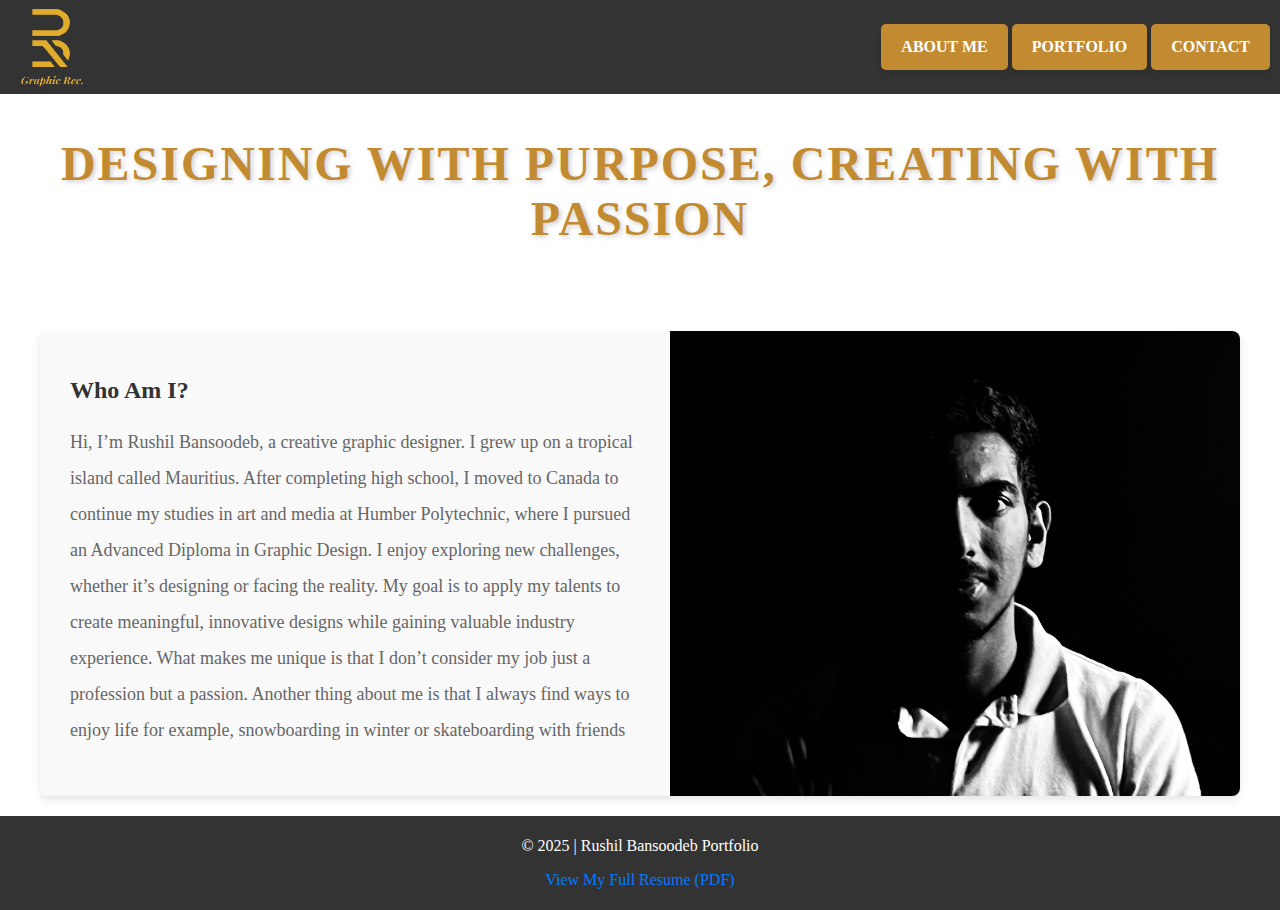
<file: about.html>
<!DOCTYPE html>
<html lang="en">
<head>
    <meta charset="UTF-8">
    <meta name="viewport" content="width=device-width, initial-scale=1.0">
    <title>Rushil Bansoodeb Portfolio</title>
    <link rel="stylesheet" href="styles.css">
</head>
<body>
    <nav>
        <div class="logo">
            <a href="index.html">
                <img src="image/LOGO.png" alt="Logo">
            </a>
        </div>
        <ul>
            <li><a href="about.html">ABOUT ME</a></li>
            <li><a href="portfolio.html">PORTFOLIO</a></li>
            <li><a href="contact.html">CONTACT</a></li>
        </ul>
    </nav>
    <header class="portfolio-header">
        <h1 class="heading">Designing with Purpose, Creating with Passion</h1>
      </header>
    <div class="container">
        <div class="text-section">
            <h1>Who Am I? </h1>
            <p>Hi, I’m Rushil Bansoodeb, a creative graphic designer. I grew up on a tropical island called Mauritius. After completing high school, I moved to Canada to continue my studies in art and media at Humber Polytechnic, where I pursued an Advanced Diploma in Graphic Design. I enjoy exploring new challenges, whether it’s designing or facing the reality. My goal is to apply my talents to create meaningful, innovative designs while gaining valuable industry experience.

                What makes me unique is that I don’t consider my job just a profession but a passion. Another thing about me is that I always find ways to enjoy life for example, snowboarding in winter or skateboarding with friends</p>
        </div>
        <div class="image-section">
            <img src="image/75d03844-e1c3-48d9-a9ab-4a75ade58e5a.jpg" alt="Placeholder Image">
        </div>
    </div>
    
    <footer>
        <p>&copy; 2025 | Rushil Bansoodeb Portfolio</p>
        <p><a href="docs/Rushil Bansoodeb Resume.pdf" target="_blank">View My Full Resume (PDF)</a></p>
    </footer>
</body>
</html>
</file>
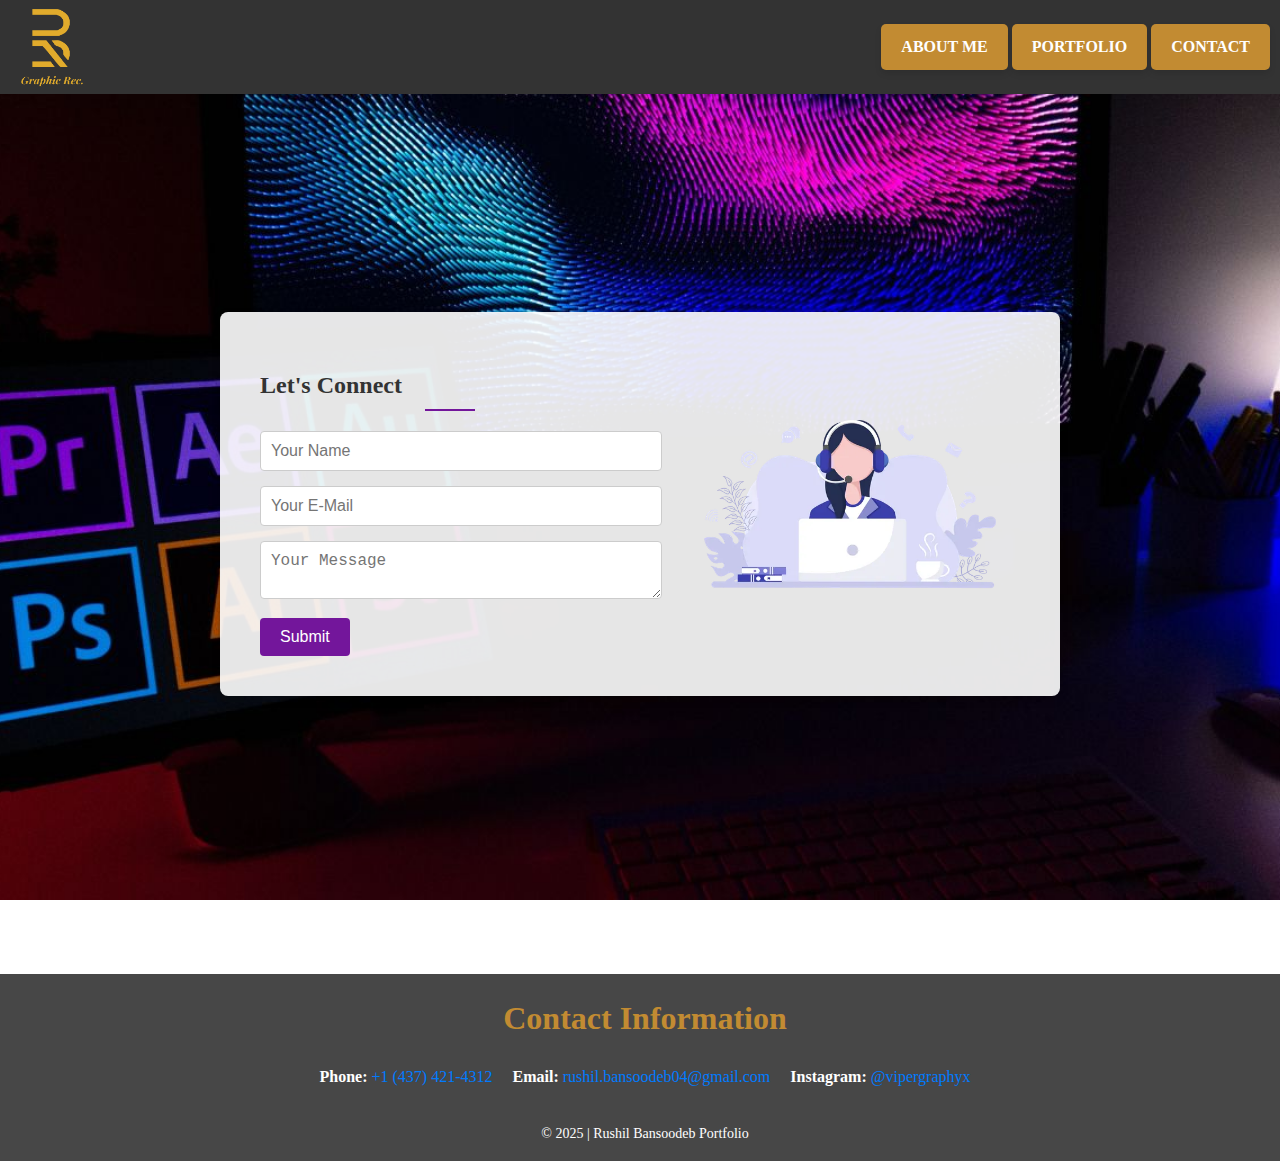
<file: contact.html>
<!DOCTYPE html>
<html lang="en">
<head>
    <meta charset="UTF-8">
    <meta name="viewport" content="width=device-width, initial-scale=1.0">
    <title>Contact Info</title>
    <link rel="stylesheet" href="styles.css">
    <style>
        body {
            font-family: Georgia, 'Times New Roman', Times, serif;
            margin: 0;
            padding: 0;
            background: url('image/wallpaper.jpg') no-repeat center center fixed;
            background-size: cover;
            animation: fadeIn 2s ease-in-out;
        }

        @keyframes fadeIn {
            0% {
                opacity: 0;
            }
            100% {
                opacity: 1;
            }
        }


        .bigbox {
            margin-top: -40px;
            display: flex;
            justify-content: center;
            align-items: center;
            min-height: 100vh;
        }


        .contact-container {
            display: flex;
            background: rgba(255, 255, 255, 0.9);
            padding: 20px;
            border-radius: 8px;
            box-shadow: 0 4px 8px rgba(0, 0, 0, 0.2);
            width: 90%;
            max-width: 800px;
            animation: slideUp 1.5s ease-out;
        }

        @keyframes slideUp {
            0% {
                transform: translateY(50px);
                opacity: 0;
            }
            100% {
                transform: translateY(0);
                opacity: 1;
            }
        }

        .contact-left {
            flex: 1;
            padding: 20px;
        }

        .contact-left-title h2 {
            margin-bottom: 10px;
            color: #333;
        }

        .contact-left-title hr {
            border: none;
            height: 2px;
            background: #73169b;
            width: 50px;
            margin-bottom: 20px;
        }

        .contact-inputs {
            width: 100%;
            padding: 10px;
            margin-bottom: 15px;
            border: 1px solid #ccc;
            border-radius: 4px;
            font-size: 16px;
        }

        button {
            background:#73169b;
            color: #fff;
            border: none;
            padding: 10px 20px;
            border-radius: 4px;
            font-size: 16px;
            cursor: pointer;
            transition: background 0.3s ease;
        }

        button:hover {
            background: #48043f;
        }

        .contact-right {
            flex: 1;
            display: flex;
            justify-content: center;
            align-items: center;
        }

        .contact-right img {
            max-width: 100%;
            height: auto;
        }

        footer {
            background-color: rgba(51, 51, 51, 0.9);
            color: #fff;
            position: relative;
            bottom: 0;
            width: 100%;
            z-index: 1000;
            text-align: center;
        }

        footer .footer-content {
            display: flex;
            flex-direction: column;
            align-items: center;
        }

        footer .contact-info {
            display: flex;
            justify-content: center;
            gap: 20px;
        }

        footer a {
            color: #007BFF;
            text-decoration: none;
        }

        footer a:hover {
            text-decoration: underline;
        }

        footer .footer-note {
            margin-top: 10px;
            font-size: 14px;
        }
    </style>
</head>
<body>
    <nav>
        <div class="logo">
        <img src="image/LOGO.png" alt="MyPortfolio Logo">
        </div>
        <ul>
            <li><a href="index.html">ABOUT ME</a></li>
            <li><a href="portfolio.html">PORTFOLIO</a></li>
            <li><a href="contact.html">CONTACT</a></li>
        </ul>
    </nav>

    <div class="bigbox">
        <div class="contact-container">
            <form action="https://api.web3forms.com/submit" method="POST" class="contact-left">
                <div class="contact-left-title">
                    <h2>Let's Connect</h2>
                    <hr>
                </div>
                <input type="hidden" name="access_key" value="d904f284-d125-43e7-89e4-f63bb0837d8e">
                <input type="text" name="name" placeholder="Your Name" class="contact-inputs" required>
                <input type="email" name="email" placeholder="Your E-Mail" class="contact-inputs" required>
                <textarea name="message" placeholder="Your Message" class="contact-inputs" required></textarea>
                <button type="submit">Submit</button>
            </form>
            <div class="contact-right">
                <img src="image/contact img.webp" alt="contact-us-img">
            </div>
        </div>
    </div>

    <footer>
        <div class="footer-content">
            <h1>Contact Information</h1>
            <div class="contact-info">
                <p><strong>Phone:</strong> <a href="tel:+14374214312">+1 (437) 421-4312</a></p>
                <p><strong>Email:</strong> <a href="mailto:rushil.bansoodeb04@gmail.com">rushil.bansoodeb04@gmail.com</a></p>
                <p><strong>Instagram:</strong> <a href="https://instagram.com/vipergraphyx" target="_blank">@vipergraphyx</a></p>
            </div>
            <div class="footer-note">
                <p>&copy; 2025 | Rushil Bansoodeb Portfolio</p>
            </div>
        </div>
    </footer>
</body>
</file>
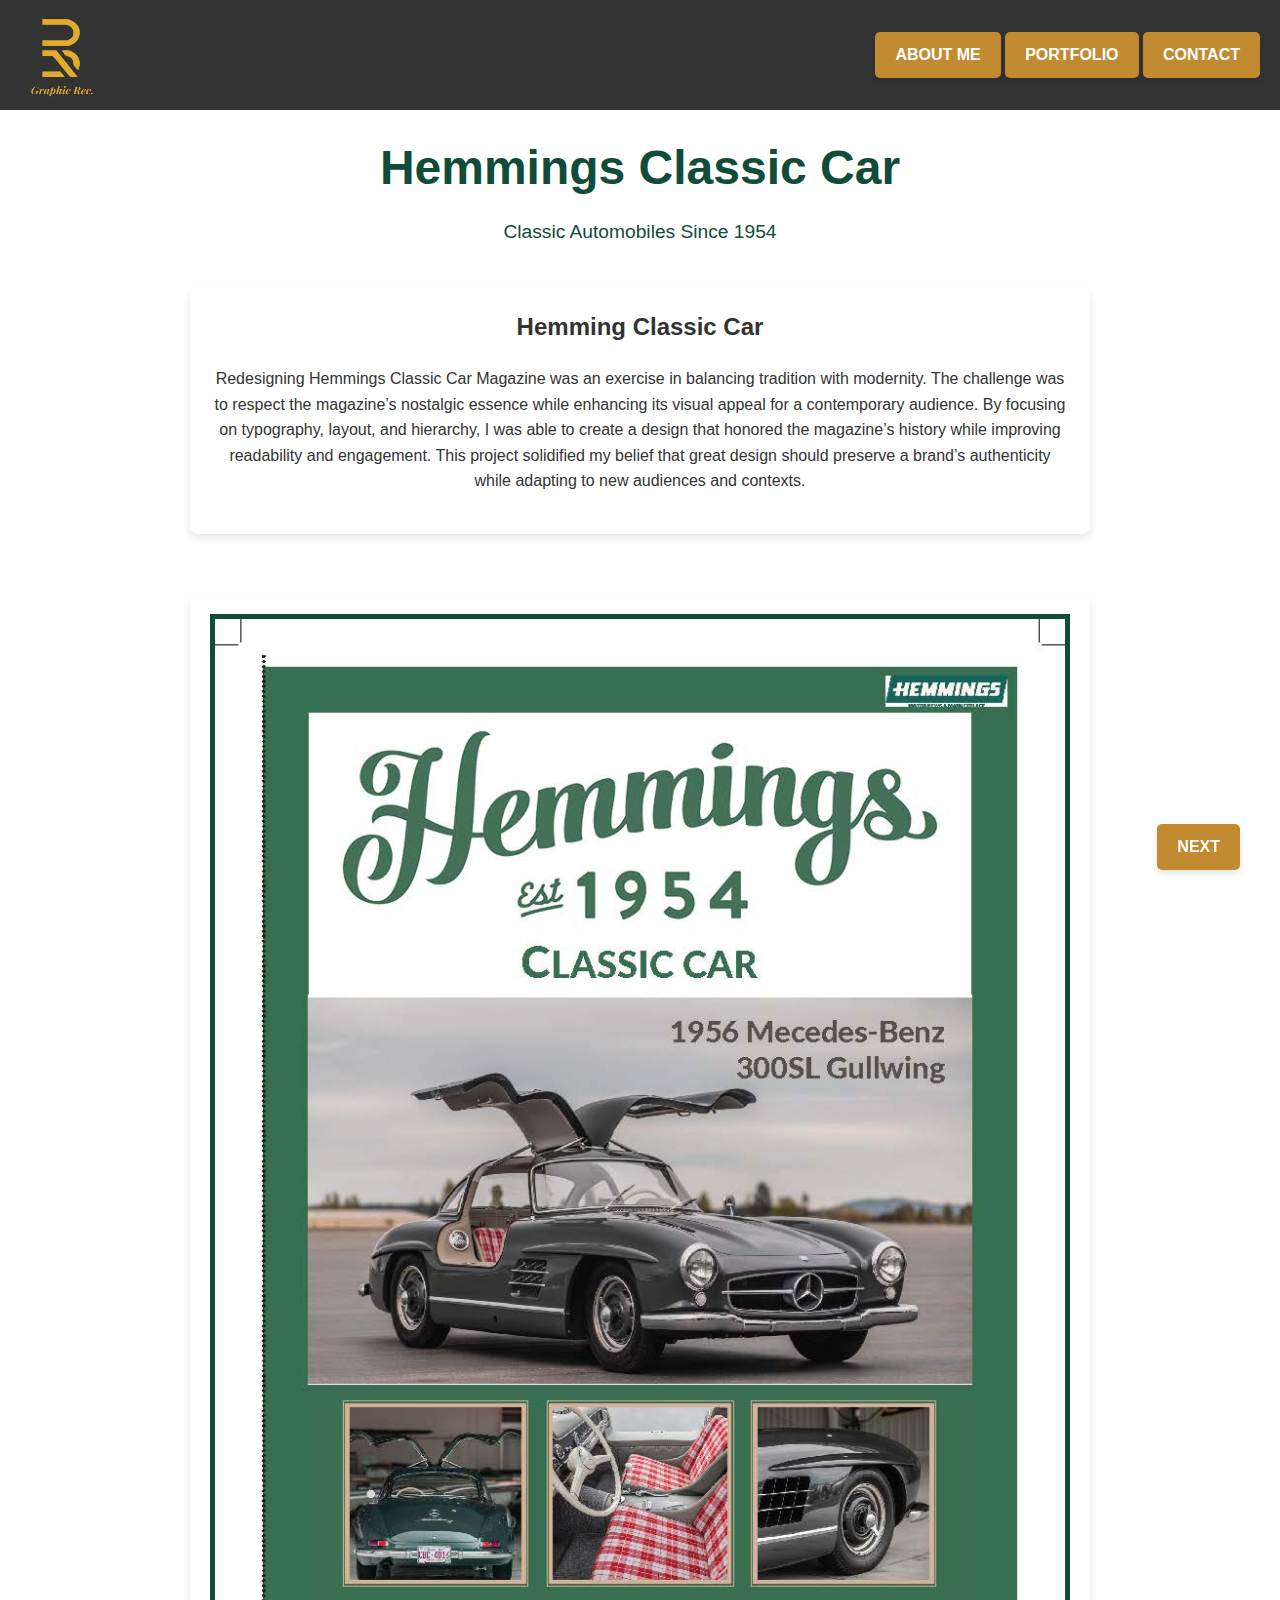
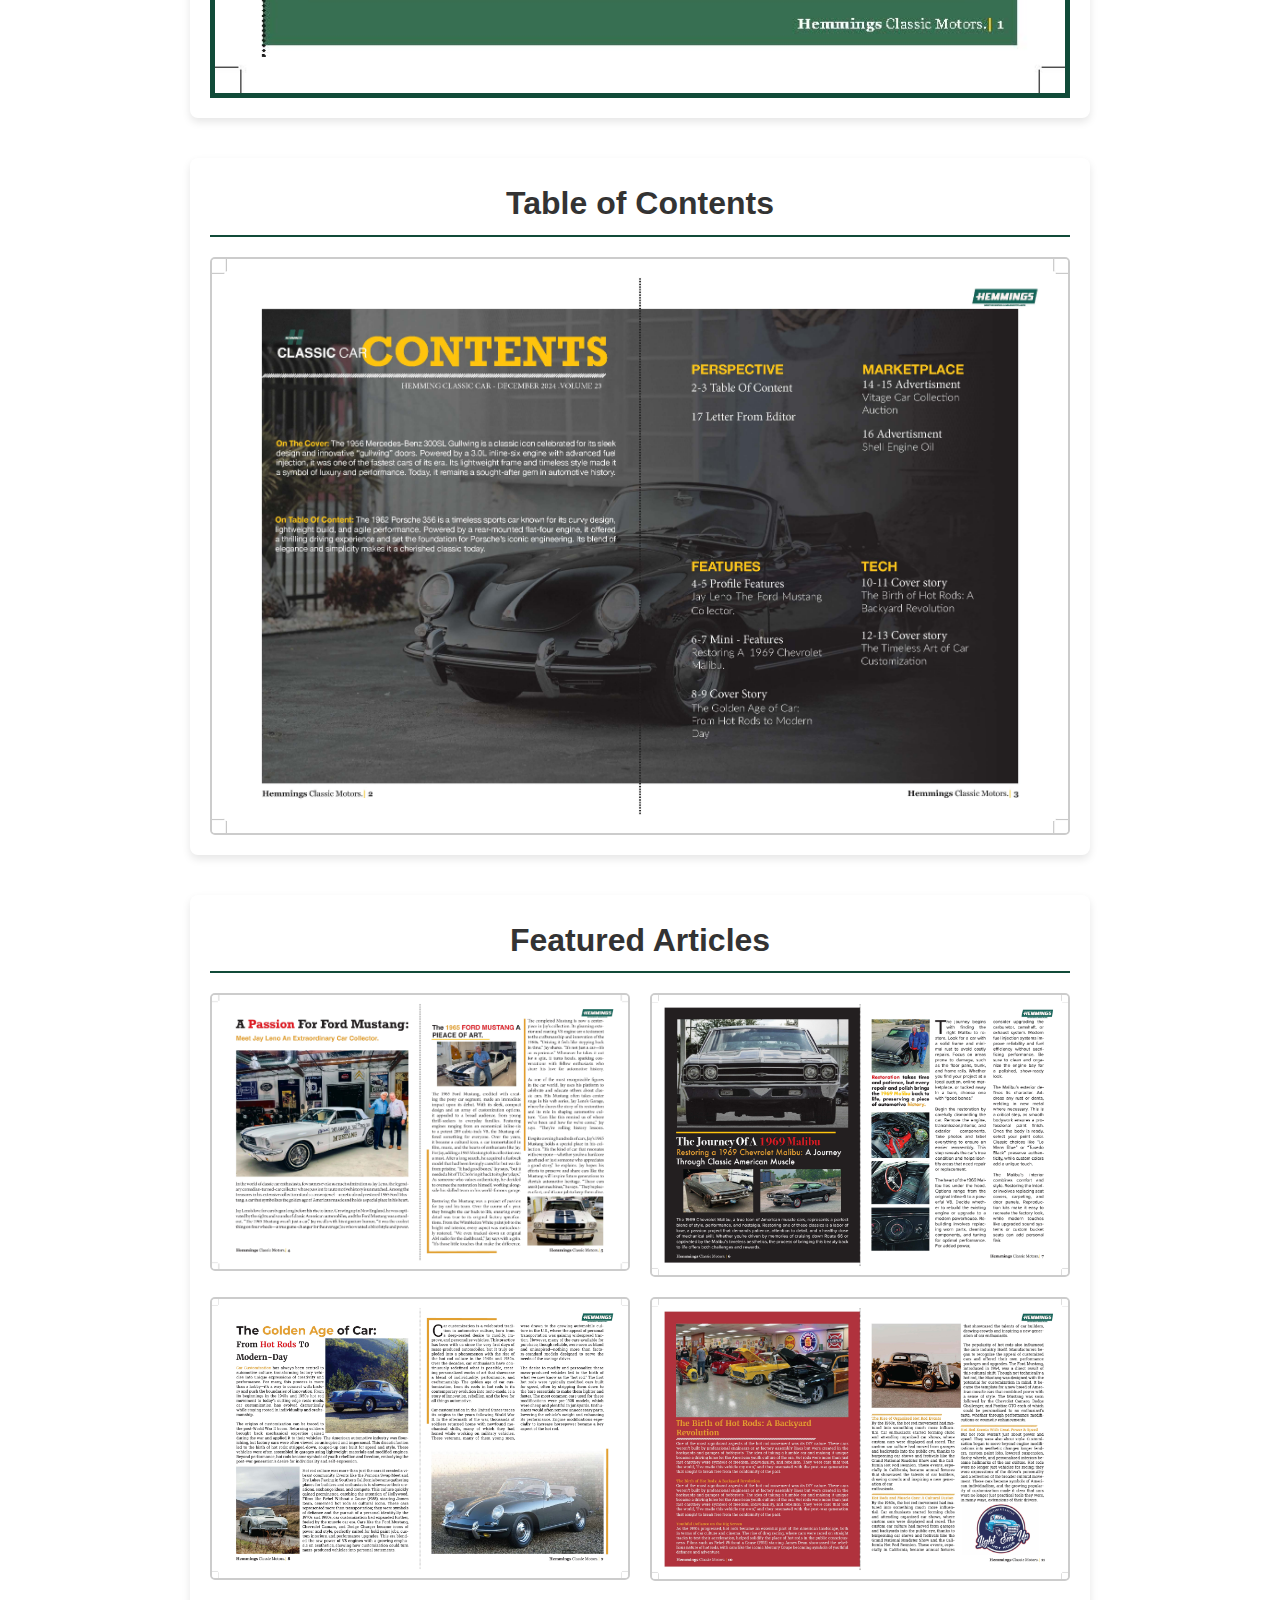
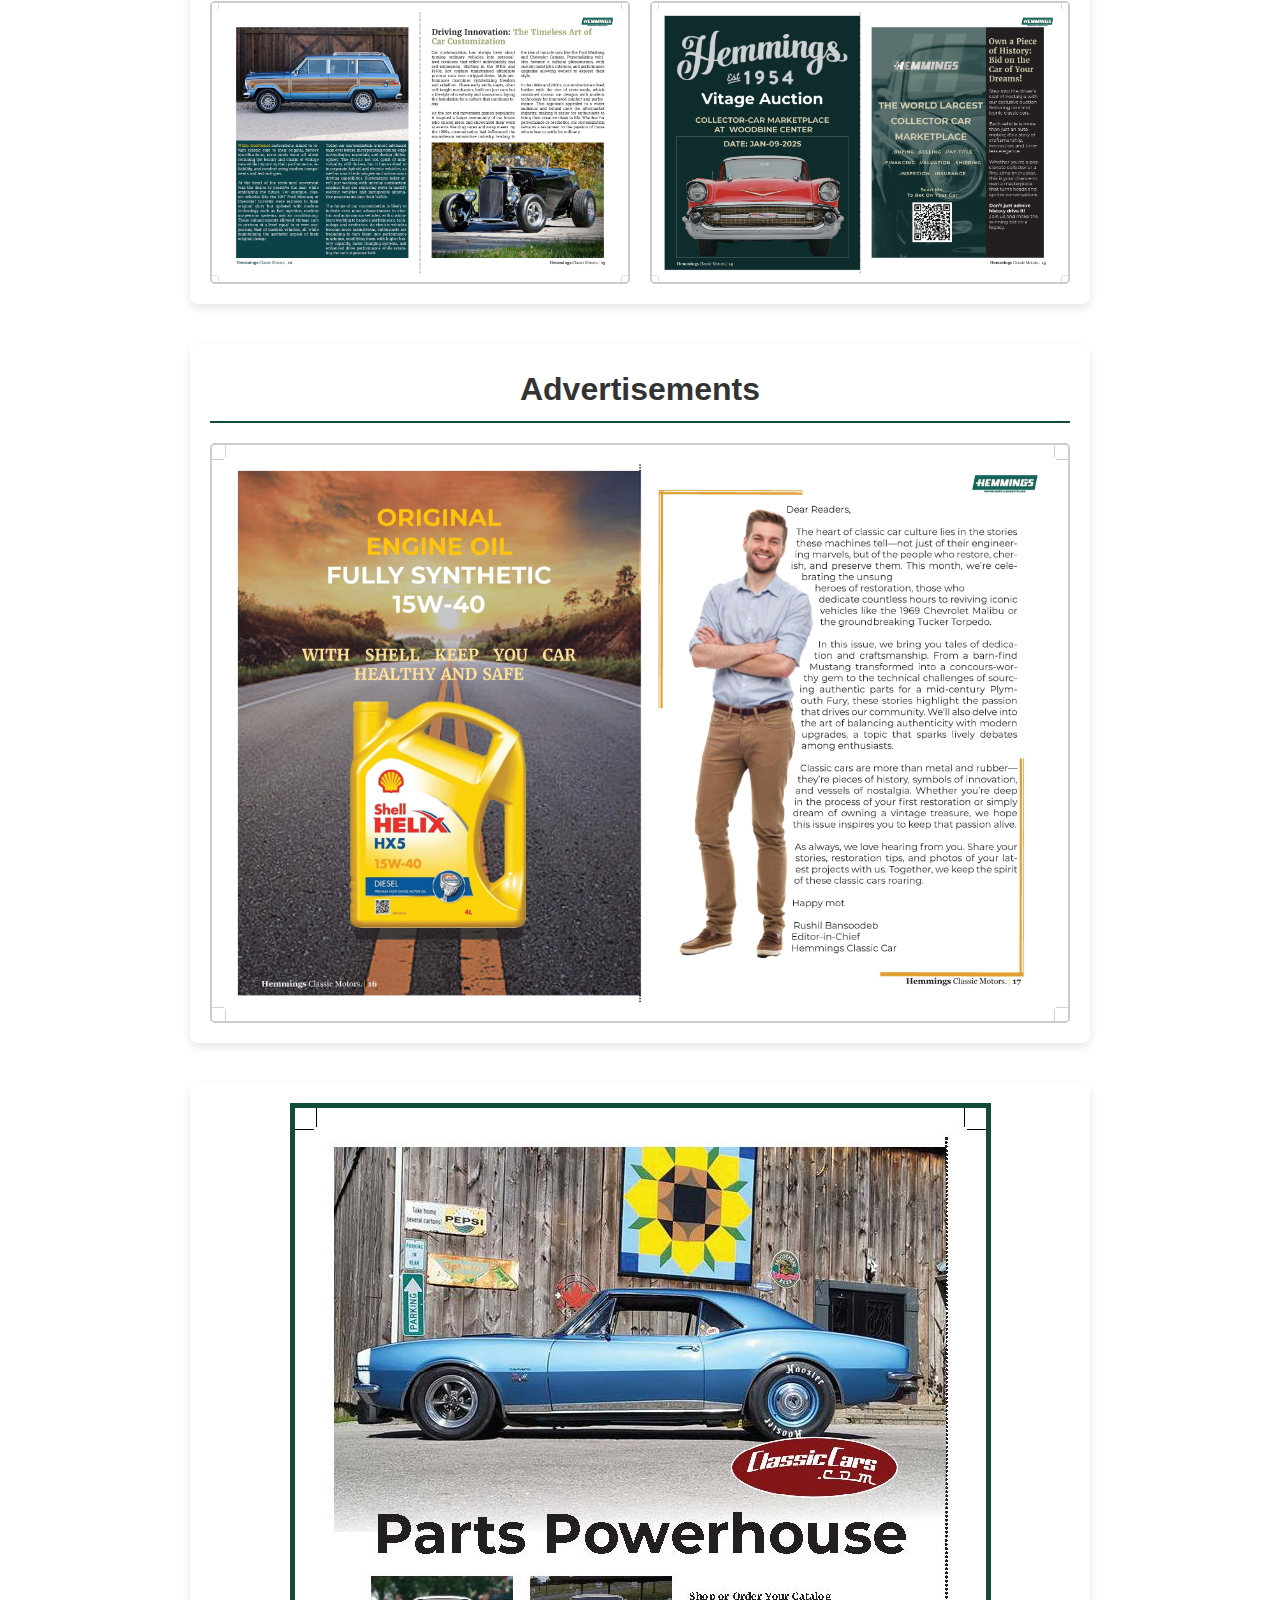
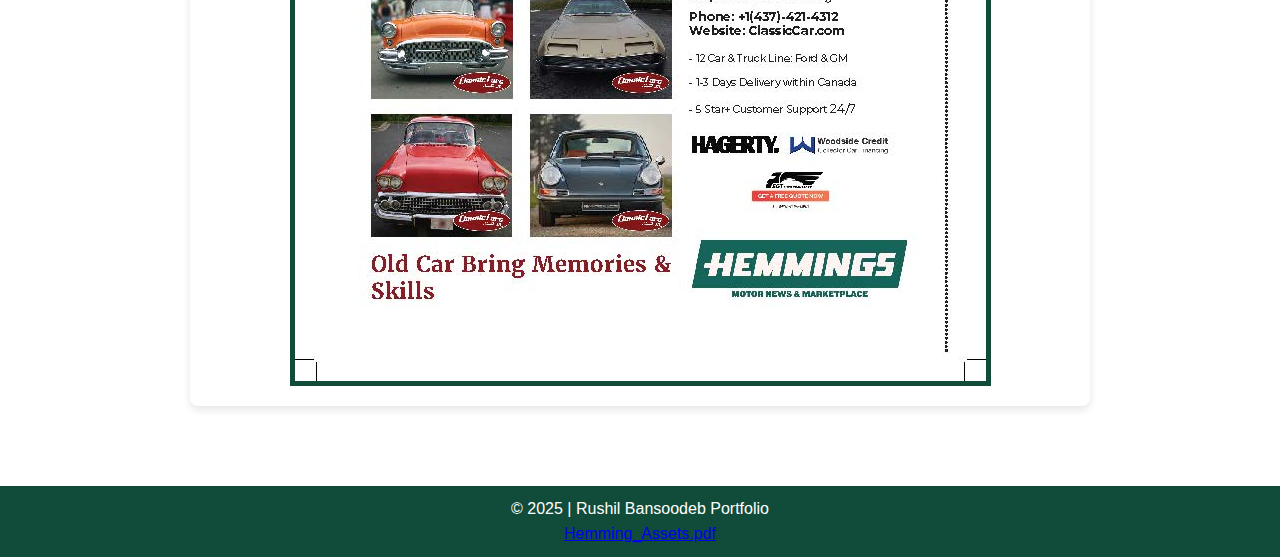
<file: hemming.html>
<html lang="en">
<head>
    <meta charset="UTF-8">
    <meta name="viewport" content="width=device-width, initial-scale=1.0">
    <title>Hemmings Magazine</title>
    <style>
        * {
            margin: 0;
            padding: 0;
            box-sizing: border-box;
        }

        body {
            font-family: Arial, sans-serif;
            line-height: 1.6;
            color: #333;
        }

        header {
            color: #114B39;
            padding: 20px;
            text-align: center;
        }

        header h1 {
            font-size: 3rem;
            margin-bottom: 10px;
        }

        header p {
            font-size: 1.2rem;
        }

        .more {
    position: fixed;
    bottom: 20px; /* Adjust as needed */
    right: 20px; /* Adjust as needed */
    list-style: none;
    margin: 0;
    padding: 0;
}

.more li {
    display: inline-block;
}

.next-button {
    display: inline-block;
    padding: 10px 20px;
    text-decoration: none;
    font-size: 16px;
    border-radius: 5px;
    transition: 0.3s ease-in-out;
}

        .container {
            width: 90%;
            margin: auto;
            max-width: 1200px;
            padding: 20px;
        }

        .cover {
            text-align: center;
            margin-bottom: 40px;
        }

        .cover img {
            max-width: 100%;
            height: auto;
            border: 5px solid #114B39;
        }

        .section {
            margin-bottom: 40px;
        }

        .section h2 {
            font-size: 2rem;
            margin-bottom: 20px;
            border-bottom: 2px solid #114B39;
            padding-bottom: 5px;
        }

        .grid {
            display: grid;
            grid-template-columns: repeat(auto-fit, minmax(300px, 1fr));
            gap: 20px;
        }

        .grid img {
            width: 100%;
            height: auto;
            border: 2px solid #ccc;
            border-radius: 5px;
            cursor: pointer;
            transition: transform 0.2s ease;
        }

        .grid img:hover {
            transform: scale(1.05);
        }

        .modal {
            display: none;
            position: fixed;
            top: 0;
            left: 0;
            width: 100%;
            height: 100%;
            background-color: rgba(0, 0, 0, 0.8);
            justify-content: center;
            align-items: center;
            z-index: 1000;
        }

        .modal img {
            max-width: 90%;
            max-height: 90%;
            border: 5px solid #fff;
            border-radius: 5px;
        }

        .modal.active {
            display: flex;
        }

        nav {
            display: flex;
            justify-content: space-between;
            align-items: center;
            background-color: #333;
            color: #fff;
            padding: 10px 20px;
        }
        nav .logo img {
            height: 90px; /* Adrust size as needed */
            width: auto; /* Maintain aspect ratio */
        }
        ul {
    list-style: none; /* Remove bullet points */
    padding: 0; /* Remove default padding */
    text-align: center; /* Center-align the list */
    margin: 20px 0; /* Add spacing around the footer list */
}

section {
            padding: 20px;
            max-width: 900px;
            margin: 20px auto;
            background: #fff;
            box-shadow: 0 4px 8px rgba(0, 0, 0, 0.1);
            border-radius: 8px;
            animation: fadeInUp 2s ease-in-out;
            text-align: center;
        }

/* Footer list item styling */
ul li {
    display: inline-block; /* Keep the list item inline */
}

/* Styling for the button link */
ul li a {
    display: inline-block; /* Makes the link behave like a button */
    padding: 10px 20px; /* Add space inside the button */
    font-size: 16px; /* Adjust font size */
    font-weight: bold; /* Make the text bold */
    color: #fff; /* Button text color (white) */
    background-color: #c28b32; /* Button background color (blue) */
    text-decoration: none; /* Remove underline */
    border-radius: 5px; /* Rounded corners */
    box-shadow: 0 4px 6px rgba(0, 0, 0, 0.1); /* Subtle shadow for depth */
    transition: background-color 0.3s ease, transform 0.3s ease; /* Smooth hover effects */
}

/* Hover effect for the button */
ul li a:hover {
    background-color: #f1eed6; /* Darker blue on hover */
    color: #c28b32;
    transform: translateY(-3px); /* Slightly lift the button */
    box-shadow: 0 6px 10px rgba(0, 0, 0, 0.2); /* Enhanced shadow */
}
 @media (max-width: 768px) {
            ul li a {
                padding: 8px 16px; /* Reduce padding for smaller devices */
                font-size: 14px; /* Adjust font size */
            }
        }

        footer {
            background-color: #114B39;
            color: #fff;
            text-align: center;
            padding: 10px;
            margin-top: 20px;
        }

/* Responsive Design for Tablets */
@media (max-width: 1024px) {
    .container {
        width: 95%;
        padding: 15px;
    }

    .grid {
        grid-template-columns: repeat(auto-fit, minmax(250px, 1fr));
    }

    .cover img {
        max-width: 90%;
    }
}

/* Responsive Design for Mobile */
@media (max-width: 768px) {
    /* Adjust Header */
    header {
        padding: 15px;
    }

    header h1 {
        font-size: 2.5rem;
    }

    header p {
        font-size: 1rem;
    }

    /* Adjust Cover Image */
    .cover img {
        width: 100%;
    }

    /* Adjust Section Titles */
    .section h2 {
        font-size: 1.8rem;
    }

    /* Grid Adjustments */
    .grid {
        grid-template-columns: 1fr;
        gap: 10px;
    }

    /* Navigation Menu - Mobile */
    nav {
        flex-direction: column;
        align-items: center;
        text-align: center;
        padding: 15px;
    }

    .nav-links {
        display: none;
        flex-direction: column;
        position: absolute;
        top: 70px;
        left: 0;
        width: 100%;
        background: #333;
        padding: 10px 0;
        text-align: center;
    }

    .nav-links.active {
        display: flex;
    }

    .nav-links li {
        display: block;
        margin: 10px 0;
    }

    /* Make navigation text larger */
    .nav-links a {
        font-size: 18px;
    }

    /* Hamburger Menu */
    .hamburger {
        display: block;
        font-size: 30px;
        cursor: pointer;
        color: white;
        padding: 10px;
    }

    /* Adjust Footer */
    footer {
        padding: 10px;
        font-size: 14px;
    }
}

/* Responsive Design for Small Phones */
@media (max-width: 480px) {
    header h1 {
        font-size: 2rem;
    }

    header p {
        font-size: 0.9rem;
    }

    .cover img {
        max-width: 100%;
    }

    .section h2 {
        font-size: 1.5rem;
    }

    .container {
        padding: 10px;
    }

    /* Adjust Grid Layout */
    .grid {
        grid-template-columns: 1fr;
    }

    .grid img {
        width: 100%;
    }

    /* Fix button sizes */
    .next-button {
        font-size: 12px;
        padding: 6px 12px;
    }
}


    </style>
    <script>
        document.addEventListener("DOMContentLoaded", () => {
            const images = document.querySelectorAll(".grid img");
            const modal = document.createElement("div");
            modal.classList.add("modal");
            const modalImg = document.createElement("img");
            modal.appendChild(modalImg);
            document.body.appendChild(modal);

            images.forEach(img => {
                img.addEventListener("click", () => {
                    modalImg.src = img.src;
                    modal.classList.add("active");
                });
            });

            modal.addEventListener("click", () => {
                modal.classList.remove("active");
            });
        });
    </script>
</head>
<body>
    <nav>
        <div class="logo">
            <a href="index.html">
                <img src="image/LOGO.png" alt="Logo">
            </a>
        </div>
        <ul>
            <li><a href="about.html">ABOUT ME</a></li>
            <li><a href="project.html">PORTFOLIO</a></li>
            <li><a href="contact.html">CONTACT</a></li>
        </ul>
    </nav>
    
    <header>
        <h1>Hemmings Classic Car</h1>
        <p>Classic Automobiles Since 1954</p>
    </header>

     <section>
        <h2>Hemming Classic Car</h2>
        <ul>
            <li>Redesigning Hemmings Classic Car Magazine was an exercise in balancing tradition with modernity. The challenge was to respect the magazine’s nostalgic essence while enhancing its visual appeal for a contemporary audience. By focusing on typography, layout, and hierarchy, I was able to create a design that honored the magazine’s history while improving readability and engagement. This project solidified my belief that great design should preserve a brand’s authenticity while adapting to new audiences and contexts.

</li>
        </ul>
    </section>

    <div class="container">
        <section class="cover">
            <img src="image/Assignment 3 -Editorial Desn_Page_01.jpg" alt="Hemmings Classic Car Cover">
        </section>

        <section class="section">
            <h2>Table of Contents</h2>
            <div class="grid">
                <img src="image/Assignment 3 -Editorial Desn_Page_02.jpg" alt="Table of Contents">
            </div>
        </section>

        <section class="section">
            <h2>Featured Articles</h2>
            <div class="grid">
                <img src="image/Assignment 3 -Editorial Desn_Page_03.jpg" alt="Jay Leno Ford Mustang">
                <img src="image/Assignment 3 -Editorial Desn_Page_04.jpg" alt="1969 Malibu Restoration">
                <img src="image/Assignment 3 -Editorial Desn_Page_05.jpg" alt="1969 Malibu Restoration">
                <img src="image/Assignment 3 -Editorial Desn_Page_06.jpg" alt="1969 Malibu Restoration">
                <img src="image/Assignment 3 -Editorial Desn_Page_07.jpg" alt="1969 Malibu Restoration">
                <img src="image/Assignment 3 -Editorial Desn_Page_08.jpg" alt="1969 Malibu Restoration">
            </div>
        </section>

        <section class="section">
            <h2>Advertisements</h2>
            <div class="grid">
                <img src="image/Assignment 3 -Editorial Desn_Page_09.jpg" alt="Vintage Auction">
            </div>
        </section>
        <section class="cover">
            <img src="image/Assignment 3 -Editorial Desn_Page_10.jpg" alt="Hemmings Classic Car Cover">
        </section>
    </div>

   
    <ul class="more next-button">
        <li><a href="coffee.html">NEXT</a></li>
    </ul>
    <footer>
        <p>&copy; 2025 | Rushil Bansoodeb Portfolio</p>
        <p><a href="docs/Project-Editorial Desn.pdf" target="_blank">Hemming_Assets.pdf</a></p>
    </footer>
</body>
</html>
</file>
<file: styles.css>
body {
        font-family: Georgia, 'Times New Roman', Times, serif;
        margin: 0;
        padding: 0;
        background-size: cover;
        animation: fadeIn 3s ease-in-out;
    }

        nav {
            display: flex;
            justify-content: space-between;
            align-items: center;
            background-color: #333;
            color: #fff;
            padding: 0px 10px;
        }
        nav .logo img {
            height: 90px; /* Adrust size as needed */
            width: auto; /* Maintain aspect ratio */
        }
        
        ul {
            list-style: none; /* Remove bullet points */
            padding: 0; /* Remove default padding */
            text-align: center; /* Center-align the list */
            margin: 20px 0; /* Add spacing around the footer list */
        }
        
        /* Footer list item styling */
        ul li {
            display: inline-block; /* Keep the list item inline */
        }
        
        /* Styling for the button link */
        ul li a {
            display: inline-block; /* Makes the link behave like a button */
            padding: 10px 20px; /* Add space inside the button */
            font-size: 16px; /* Adjust font size */
            font-weight: bold; /* Make the text bold */
            color: #fff; /* Button text color (white) */
            background-color: #c28b32; /* Button background color (blue) */
            text-decoration: none; /* Remove underline */
            border-radius: 5px; /* Rounded corners */
            box-shadow: 0 4px 6px rgba(0, 0, 0, 0.1); /* Subtle shadow for depth */
            transition: background-color 0.3s ease, transform 0.3s ease; /* Smooth hover effects */
        }
        
        /* Hover effect for the button */
        ul li a:hover {
            background-color: #f1eed6; /* Darker blue on hover */
            color: #c28b32;
            transform: translateY(-3px); /* Slightly lift the button */
            box-shadow: 0 6px 10px rgba(0, 0, 0, 0.2); /* Enhanced shadow */
        }
        
        /* Optional: Adjust button style for smaller screens */
        @media (max-width: 768px) {
            ul li a {
                padding: 8px 16px; /* Reduce padding for smaller devices */
                font-size: 14px; /* Adjust font size */
            }
        }
        
        .container {
            display: flex;
            max-width: 1200px;
            margin: 60px auto 0;
            background: #fff;
            box-shadow: 0 4px 8px rgba(0, 0, 0, 0.1);
            border-radius: 8px;
            overflow: hidden;
            animation: fadeIn 2s ease-in-out;
        }
        @keyframes fadeIn {
            0% {
                opacity: 0;
                transform: translateY(20px);
            }
            100% {
                opacity: 1;
                transform: translateY(0);
            }
        }
        .text-section {
            padding: 20px;
            width: 50%;
            background-color: #f9f9f9;
            animation: slideInLeft 1.5s ease-out;
        }
        @keyframes slideInLeft {
            0% {
                opacity: 0;
                transform: translateX(-50px);
            }
            100% {
                opacity: 1;
                transform: translateX(0);
            }
        }
        .text-section h1 {
            margin-bottom: 20px;
            font-size: 24px;
            color: #333;
        }
        .text-section p {
            font-size: 16px;
            color: #666;
            line-height: 1.5;
        }
        .image-section {
            width: 50%;
            animation: slideInRight 1.5s ease-out;
        }
        @keyframes slideInRight {
            0% {
                opacity: 0;
                transform: translateX(50px);
            }
            100% {
                opacity: 1;
                transform: translateX(0);
            }
        }
        .image-section img {
            width: 100%;
            height: 100%;
            object-fit: cover;
        }
        @media (max-width: 768px) {
            .container {
                flex-direction: column;
            }
            .text-section, .image-section {
                width: 100%;
            }
        }
        .text-section {
            padding: 30px;
            width: 50%;
            background-color: #f9f9f9;
            text-aline: centre;
        }
        .text-section h1 {
            margin-bottom: 20px;
            font-size: 24px;
            color: #333;
            font-family: Georgia, 'Times New Roman', Times, serif;
            text-aline: centre;
        }
        .text-section p {
            font-size: 18px;
            color: #666;
            line-height: 2;
            font-family: Georgia, 'Times New Roman', Times, serif;
            text-aline: centre;
        }
        .image-section {
            width: 50%;
            text-aline: centre;
        }
        .image-section img {
            width: 100%;
            height: 100%;
            object-fit: cover;
            text-aline: centre;
        }
        @media (max-width: 768px) {
            .container {
                flex-direction: column;
            }
            .text-section, .image-section {
                width: 100%;
                text-aline: centre;
            }
        }

        header {
            text-align: center;
            color: #c28b32;
            animation: fadeInDown s ease-in-out;
        }
        @keyframes fadeInDown {
            0% {
                opacity: 0;
                transform: translateY(-20px);
            }
            100% {
                opacity: 1;
                transform: translateY(0);
            }
        }
        section {
            padding: 20px;
            max-width: 900px;
            margin: 20px auto;
            background: #fff;
            box-shadow: 0 4px 8px rgba(0, 0, 0, 0.1);
            border-radius: 8px;
            animation: fadeInUp 2s ease-in-out;
        }
        @keyframes fadeInUp {
            0% {
                opacity: 0;
                transform: translateY(20px);
            }
            100% {
                opacity: 1;
                transform: translateY(0);
            }
        }
        h1 {
            color: #c28b32;
            margin-bottom: 15px;
        }

         h2 {
            color: #333;
            margin-bottom: 15px;
        }
        ul {
            padding-left: 20px;
            line-height: 1.6;
        }
        .highlight {
            color: #007BFF;
            font-weight: bold;
        }
        
        footer {
            padding: 5px;
            text-align: center;
            background-color: #333;
            color: #fff;
            margin-top: 20px;
        }
        footer a {
            color: #007BFF;
            text-decoration: none;
        }
        footer a:hover {
            text-decoration: underline;
        }

        .portfolio-header {
            text-align: center;
            padding: 10px;
          }
          
          .heading {
            font-size: 3em;
            color: #c28b32;
            letter-spacing: 2px;
            text-transform: uppercase;
            font-weight: bold;
            text-shadow: 2px 2px 5px rgba(0, 0, 0, 0.2);
          }

       /* Responsive Design */
@media (max-width: 1024px) {
    .container {
        max-width: 90%;
        margin: 40px auto 0;
    }
}

@media (max-width: 768px) {
    /* Stack the container elements */
    .container {
        flex-direction: column;
        text-align: center;
        padding: 20px;
    }

    /* Adjust text and image sections */
    .text-section, .image-section {
        width: 100%;
        padding: 20px;
    }

    /* Reduce font sizes for mobile */
    .animated-heading {
        font-size: 40px;
    }

    .animated-subheading {
        font-size: 50px;
    }

    .welcome-text {
        font-size: 22px;
    }

    /* Resize images for mobile */
    .image-section img {
        width: 90%;
        height: auto;
    }

    /* Navigation Menu - Mobile */
    nav {
        flex-direction: column;
        align-items: center;
        text-align: center;
        padding: 15px;
    }

    .nav-links {
        display: none;
        flex-direction: column;
        position: absolute;
        top: 70px;
        left: 0;
        width: 100%;
        background: #333;
        padding: 10px 0;
        text-align: center;
    }

    .nav-links.active {
        display: flex;
    }

    .nav-links li {
        display: block;
        margin: 10px 0;
    }

    /* Make navigation text larger */
    .nav-links a {
        font-size: 18px;
    }

    /* Hamburger Menu */
    .hamburger {
        display: block;
        font-size: 30px;
        cursor: pointer;
        color: white;
        padding: 10px;
    }

    /* Adjust gallery for mobile */
    .tumble-gallery {
        grid-template-columns: 1fr;
    }

    /* Adjust typography for mobile */
    .text-section h1 {
        font-size: 22px;
    }

    .text-section p {
        font-size: 16px;
        line-height: 1.8;
    }

    /* Footer adjustments */
    footer {
        font-size: 14px;
        padding: 10px;
    }

    /* Portfolio heading */
    .heading {
        font-size: 2.5em;
    }
}

@media (max-width: 480px) {
    /* Further reduce text sizes for small phones */
    .animated-heading {
        font-size: 35px;
    }

    .animated-subheading {
        font-size: 45px;
    }

    .welcome-text {
        font-size: 20px;
    }

    /* Adjust header text */
    .heading {
        font-size: 2em;
    }

    /* Resize images further for smaller screens */
    .image-section img {
        width: 100%;
        height: auto;
    }

    /* Reduce padding */
    .container {
        padding: 10px;
    }
}
</file>
